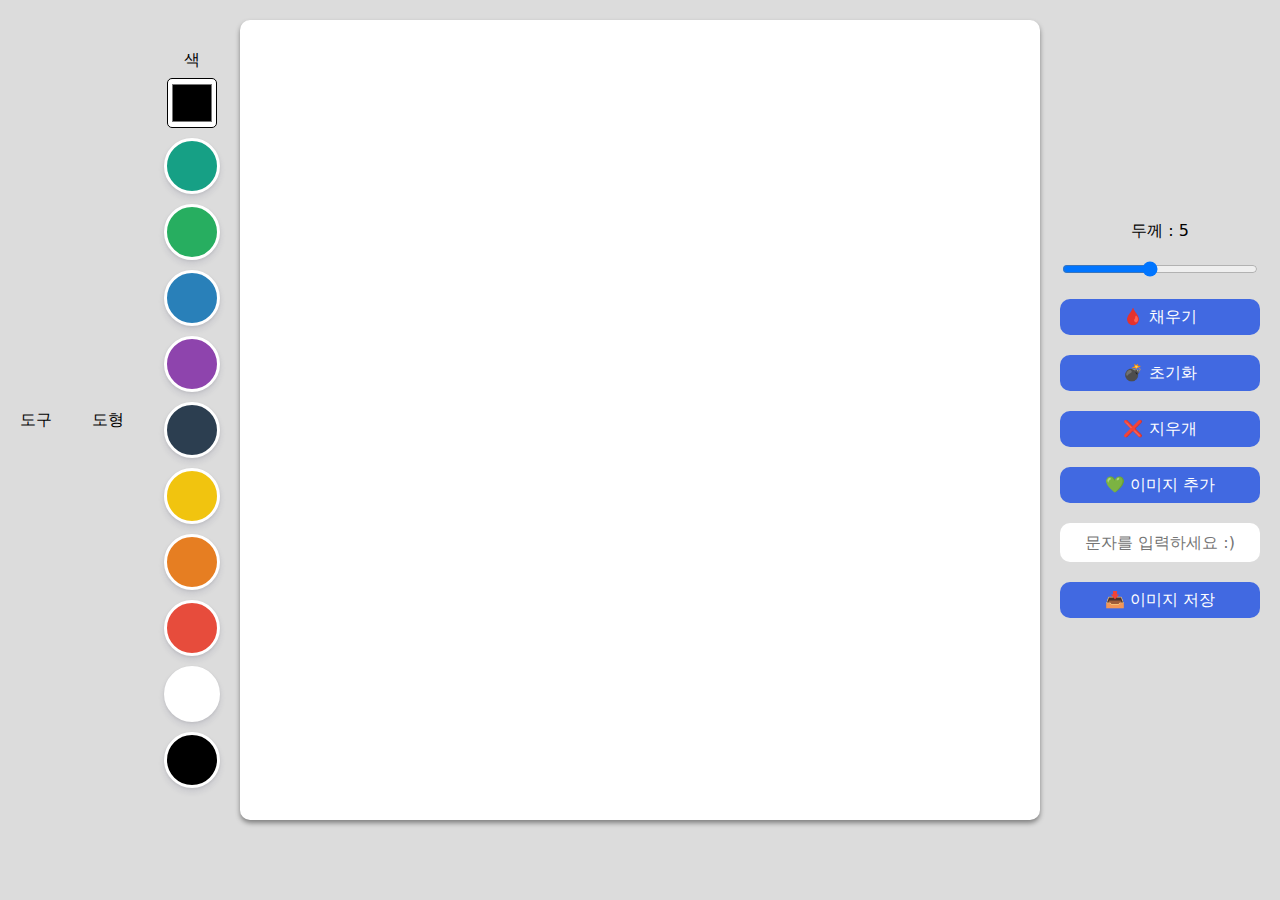
<file: index.html>
<!DOCTYPE html>
<html lang="en">
  <head>
    <meta charset="UTF-8" />
    <meta name="viewport" content="width=device-width, initial-scale=1.0" />
    <link rel="stylesheet" href="style.css" />
    <title>Meme Maker</title>
  </head>
  <body>
    도구
    <div></div>
    도형
    <div></div>
    <div class="color-options">
      색
      <input type="color" id="color" />
      <div class="color-option" style="background-color: #16a085" data-color="#16a085"></div>
      <div class="color-option" style="background-color: #27ae60" data-color="#27ae60"></div>
      <div class="color-option" style="background-color: #2980b9" data-color="#2980b9"></div>
      <div class="color-option" style="background-color: #8e44ad" data-color="#8e44ad"></div>
      <div class="color-option" style="background-color: #2c3e50" data-color="#2c3e50"></div>
      <div class="color-option" style="background-color: #f1c40f" data-color="#f1c40f"></div>
      <div class="color-option" style="background-color: #e67e22" data-color="#e67e22"></div>
      <div class="color-option" style="background-color: #e74c3c" data-color="#e74c3c"></div>
      <div class="color-option" style="background-color: #ffffff" data-color="#ffffff"></div>
      <div class="color-option" style="background-color: #000000" data-color="#000000"></div>
    </div>

    <canvas></canvas>

    <div class="btns">
      <!-- 선 옵션 변경 -->
      <span class="line-width-text"></span>
      <input id="line-width" type="range" min="1" max="10" value="5" step="0.1" />

      <!-- 색상 채우기 버튼 -->
      <button id="mode-btn">🩸 채우기</button>
      <!-- 초기화 버튼 -->
      <button id="destroy-btn">💣 초기화</button>
      <!-- 지우개 버튼 -->
      <button id="eraser-btn">❌ 지우개</button>

      <label for="file">
        💚 이미지 추가
        <input type="file" accept="image/*" id="file" />
      </label>

      <!-- 폰트 크기, 종류, 설정(fill, stroke) 정하기 추가 -->
      <!-- 도형 그릴 수 있는 버튼 추가 -->
      <input type="text" placeholder="문자를 입력하세요 :)" id="text" />
      <button id="save">📥 이미지 저장</button>
    </div>

    <!-- canvas 학습용 -->
    <!-- <script src="basic.js"></script> -->
    <!-- Meme Maker -->
    <script src="app.js"></script>
  </body>
</html>
</file>
<file: style.css>
@import "reset.css";

body {
  display: flex;
  gap: 20px;
  justify-content: space-between;
  align-items: flex-start;
  background-color: gainsboro;
  padding: 20px;
}

canvas {
  width: 800px;
  height: 800px;
  background-color: white;
  border-radius: 10px;
  box-shadow: 0 3px 5px gray;
}

body {
  display: flex;
  justify-content: center;
  align-items: center;
  font-family: system-ui, -apple-system, BlinkMacSystemFont, "Segoe UI", Roboto, Oxygen, Ubuntu, Cantarell, "Open Sans", "Helvetica Neue", sans-serif;
}

.btns {
  display: flex;
  flex-direction: column;
  gap: 20px;
}

.color-options {
  display: flex;
  flex-direction: column;
  gap: 10px;
  align-items: center;
}

.color-option {
  width: 50px;
  height: 50px;
  border-radius: 50%;
  cursor: pointer;
  border: 3px solid white;
  transition: transform ease-in-out 0.15s;
  box-shadow: 0 4px 6px rgba(50, 50, 93, 0.11), 0 1px 3px rgba(0, 0, 0, 0.08);
}

.color-option:hover {
  transform: scale(1.2);
}

input#color {
  width: 50px;
  height: 50px;
  overflow: hidden;
  background-color: white;
  border-radius: 5px;
}

button,
label {
  /* 버튼의 모든 속성 제거 */
  all: unset;
  padding: 10px 0px;
  text-align: center;
  background-color: royalblue;
  color: white;
  font-weight: 500;
  cursor: pointer;
  border-radius: 10px;
  transition: opacity linear 0.2s;
}

button:hover {
  opacity: 0.75;
}

input#file {
  display: none;
}

input#text {
  all: unset;
  padding: 10px 0px;
  border-radius: 10px;
  font-weight: 500;
  text-align: center;
  background-color: white;
}

.line-width-text {
  text-align: center;
}
</file>
